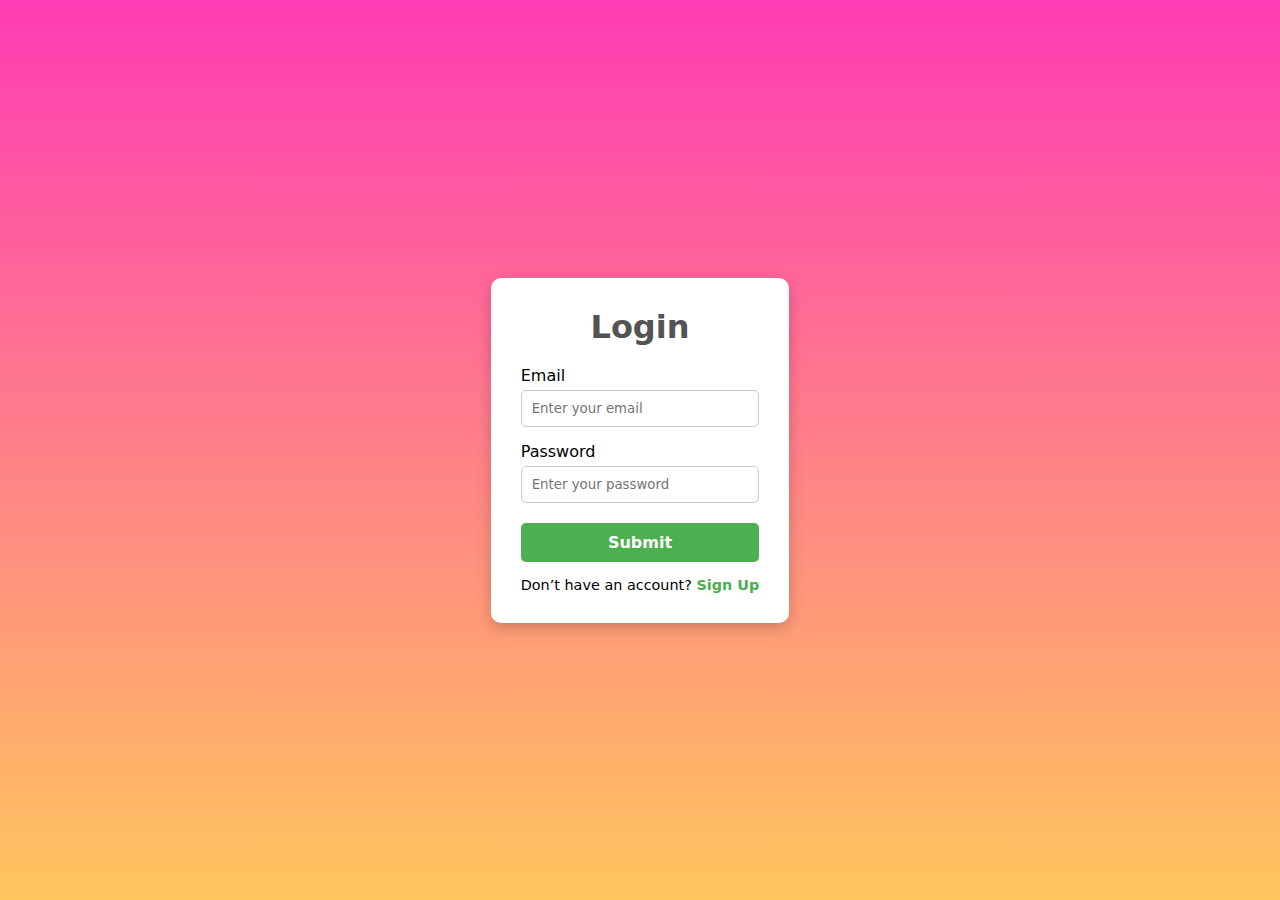
<file: index.html>
<!DOCTYPE html>
<html lang="en">
<head>
    <meta charset="UTF-8">
    <meta name="viewport" content="width=device-width, initial-scale=1.0">
    <title>Login & Sign-up</title>
    <link rel="stylesheet" href="styles.css">
</head>
<body>
    <div class="container">
        <div class="form-box">
            <h1>Login</h1>
            <form>
                <div class="input-group">
                    <div class="input-field">
                        <label for="email">Email</label>
                        <input type="email" placeholder="Enter your email" required>
                    </div>
                    <div class="input-field">
                        <label for="password">Password</label>
                        <input type="password" placeholder="Enter your password" required>
                    </div>
                </div>
                <button type="submit" class="btn">Submit</button>
            </form>
            <p>Don’t have an account? <a href="index1.html">Sign Up</a></p>
        </div>
    </div>
</body>
</html>
</file>
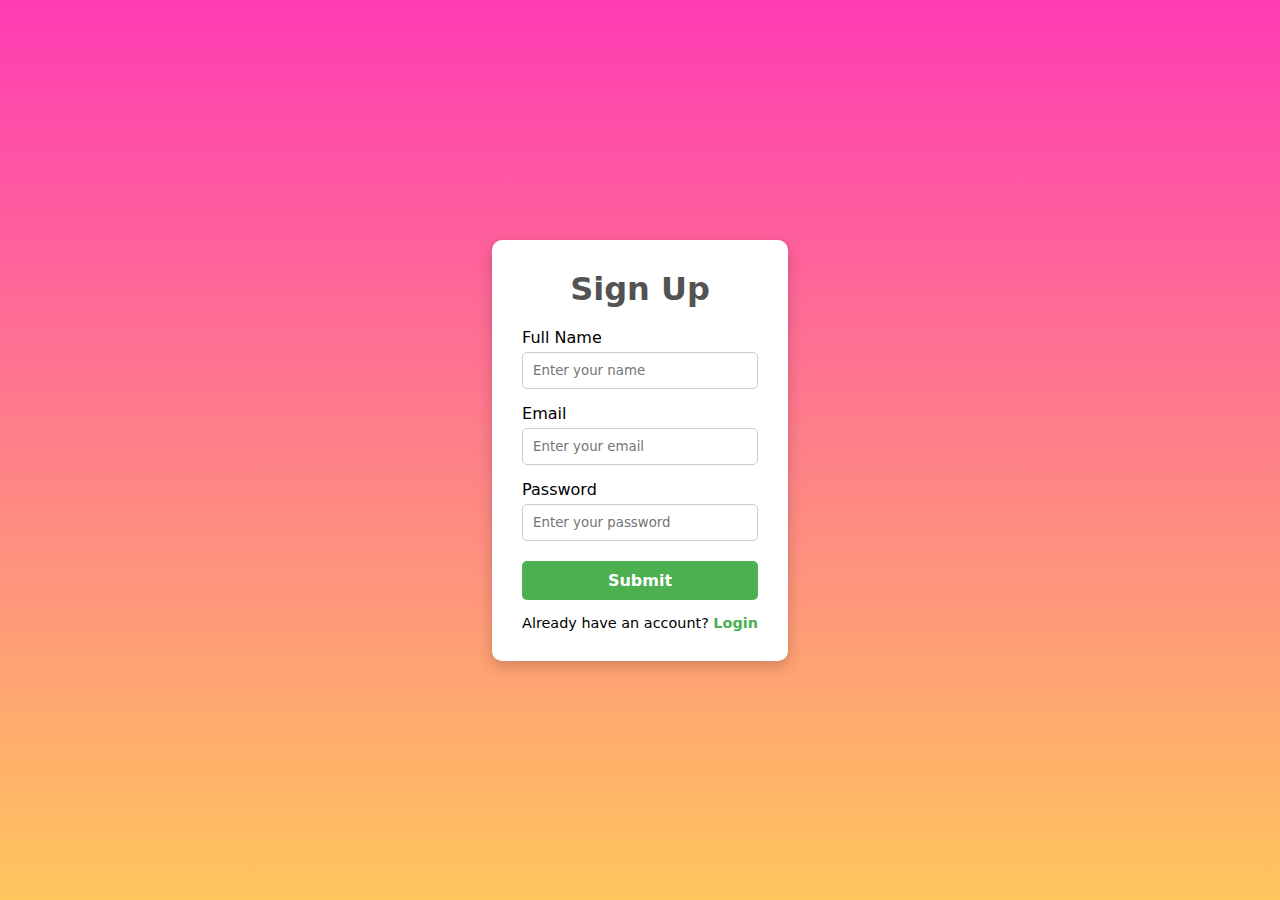
<file: index1.html>
<!DOCTYPE html>
<html lang="en">
<head>
    <meta charset="UTF-8">
    <meta name="viewport" content="width=device-width, initial-scale=1.0">
    <title>Login & Sign-up</title>
    <link rel="stylesheet" href="styles.css">
</head>
<body>
    <div class="container">
        <div class="form-box">
            <h1>Sign Up</h1>
            <form>
                <div class="input-group">
                    <div class="input-field">
                        <label for="name">Full Name</label>
                        <input type="text"  placeholder="Enter your name" required>
                    </div>
                    <div class="input-field">
                        <label for="email">Email</label>
                        <input type="email" placeholder="Enter your email" required>
                    </div>
                    <div class="input-field">
                        <label for="password">Password</label>
                        <input type="password" placeholder="Enter your password" required>
                    </div>
                </div>
                <button type="submit" class="btn">Submit</button>
            </form>
            <p>Already have an account? <a href="index.html">Login</a></p>
        </div>
    </div>
</body>
</html>
</file>
<file: styles.css>
* {
    margin: 0;
    padding: 0;
    box-sizing: border-box;
    font-family: system-ui, -apple-system, BlinkMacSystemFont, 'Segoe UI', Roboto, Oxygen, Ubuntu, Cantarell, 'Open Sans', 'Helvetica Neue', sans-serif;
}

body {
    display: flex;
    flex-direction: column;
    justify-content: center;
    align-items: center;
    height: 100vh;
    background-image: linear-gradient(rgb(255, 59, 180),rgb(255, 198, 93));
}

.container {
    background-color: white;
    padding: 30px;
    margin: 30px;
    border-radius: 10px;
    box-shadow: 0 5px 15px rgba(0, 0, 0, 0.2);
    width: fit-content;
}

h1 {
    text-align: center;
    margin-bottom: 20px;
    font-size: 2rem;
    color: #535353;
}

.input-group {
    display: flex;
    flex-direction: column;
    gap: 15px;
}

.input-field {
    display: flex;
    flex-direction: column;
}

.input-field label {
    margin-bottom: 5px;
}

.input-field input {
    padding: 10px;
    border: 1px solid #ccc;
    border-radius: 5px;
}

.btn {
    width: 100%;
    padding: 10px;
    margin-top: 20px;
    background-color: #4caf50;
    color: white;
    border: none;
    border-radius: 5px;
    font-size: 1rem;
    font-weight: bold;
    cursor: pointer;
}

.btn:hover {
    background-color: #19861e;
}

p {
    text-align: center;
    margin-top: 15px;
    font-size: 0.9rem;
}

a {
    color: #4caf50;
    text-decoration: none;
    font-weight: bold;
}

a:hover {
    text-decoration: underline;
}
</file>
